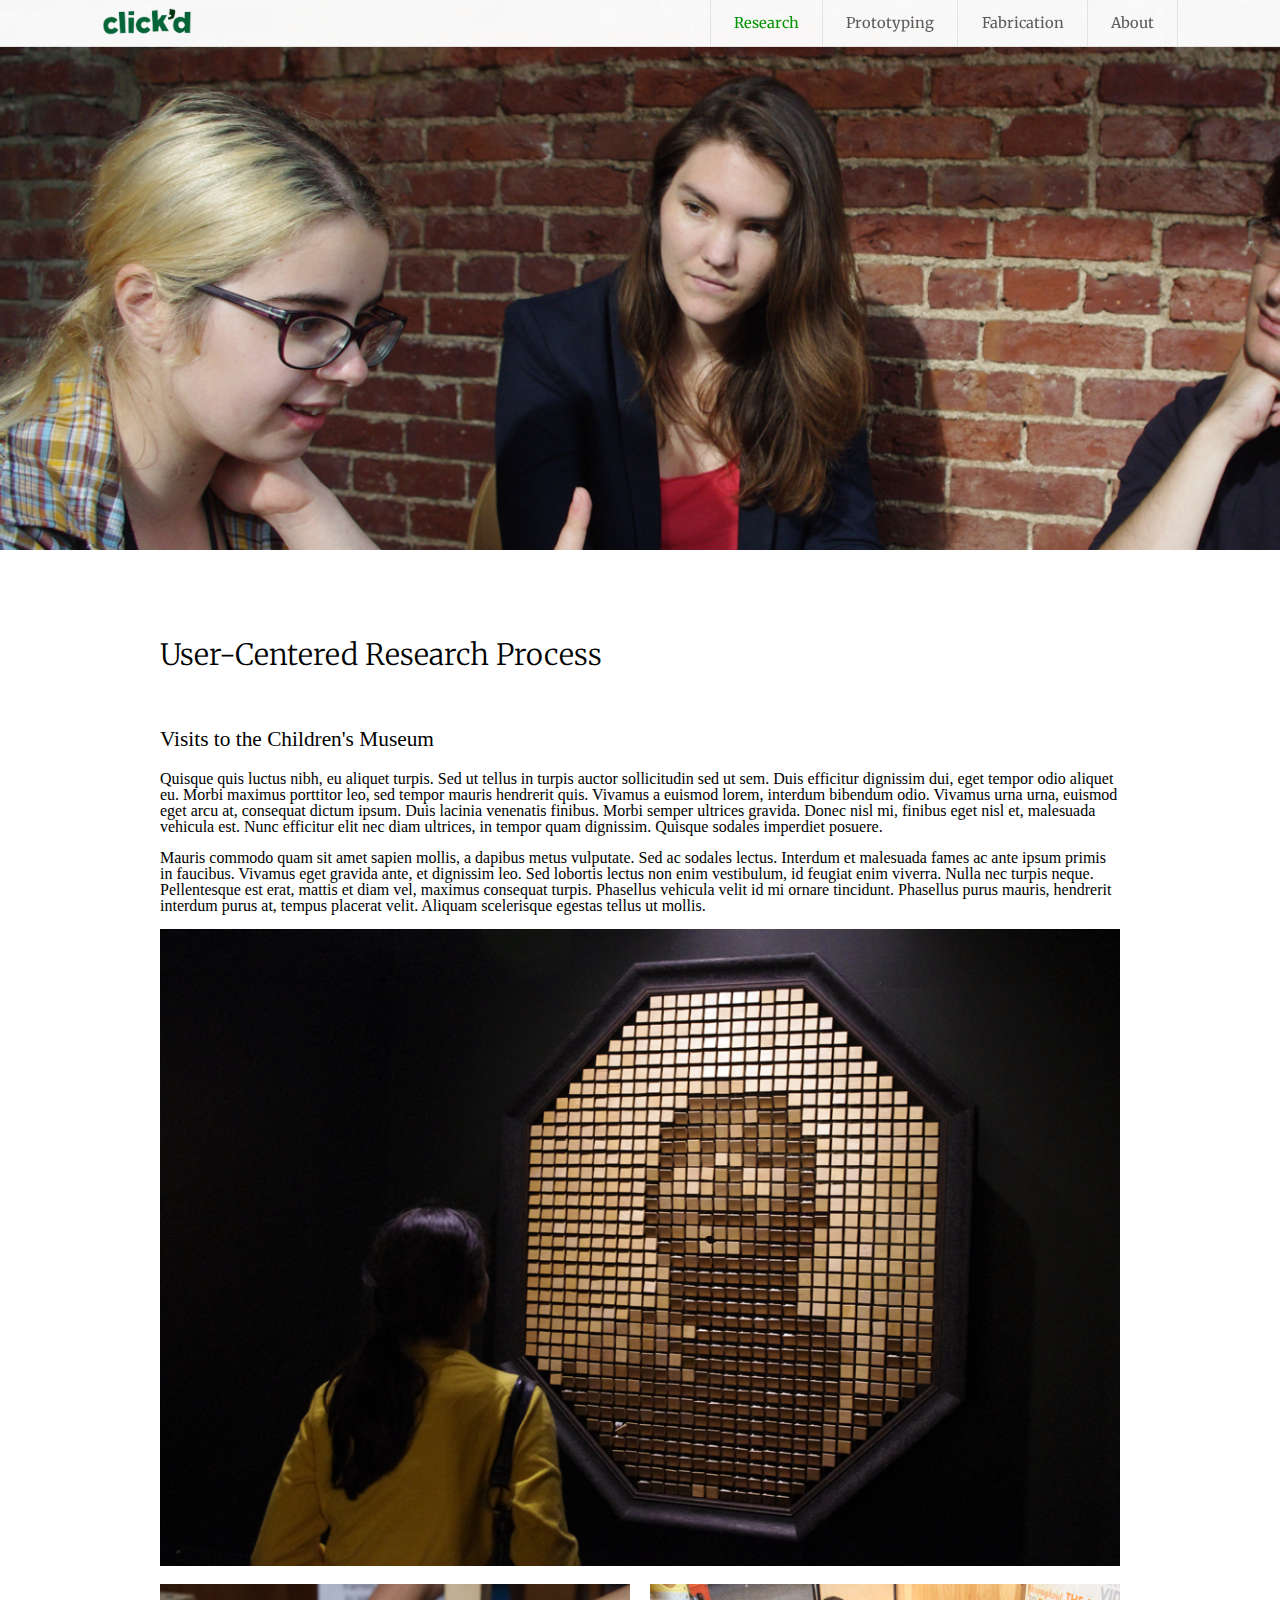
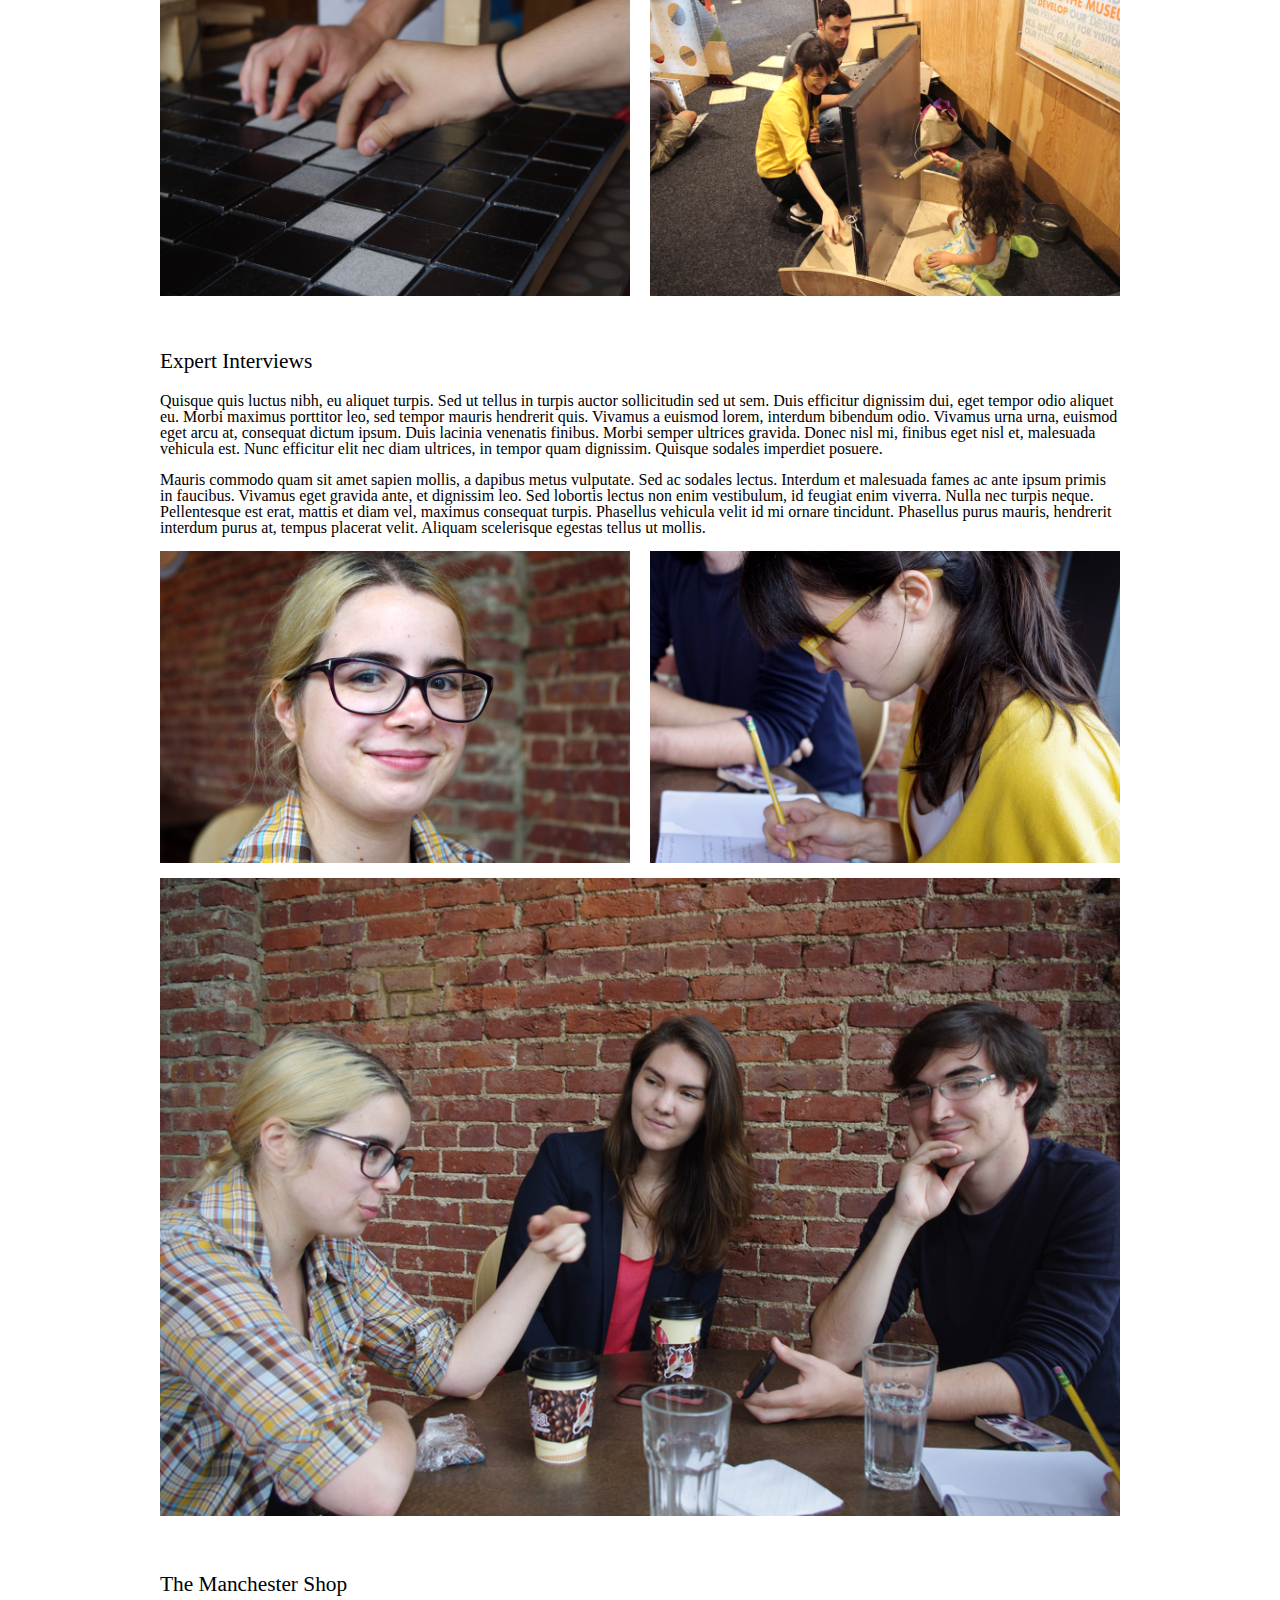
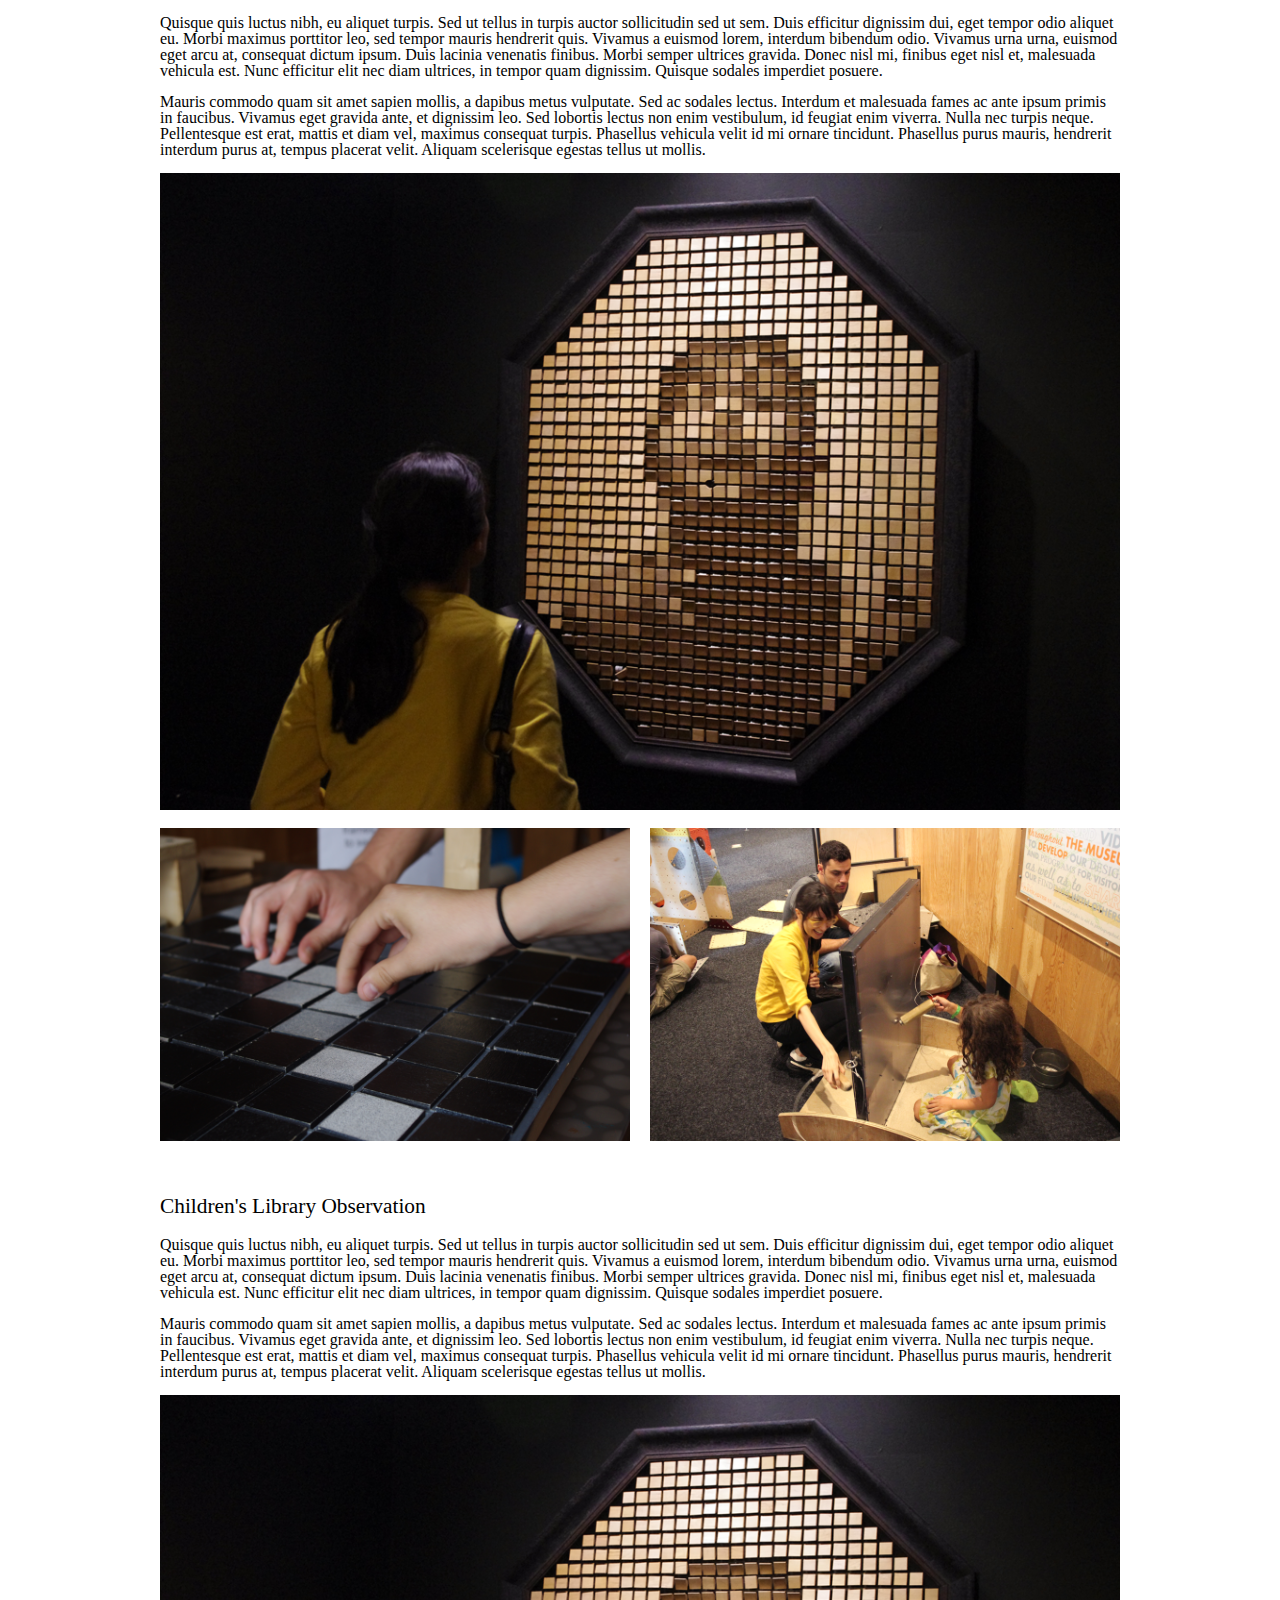
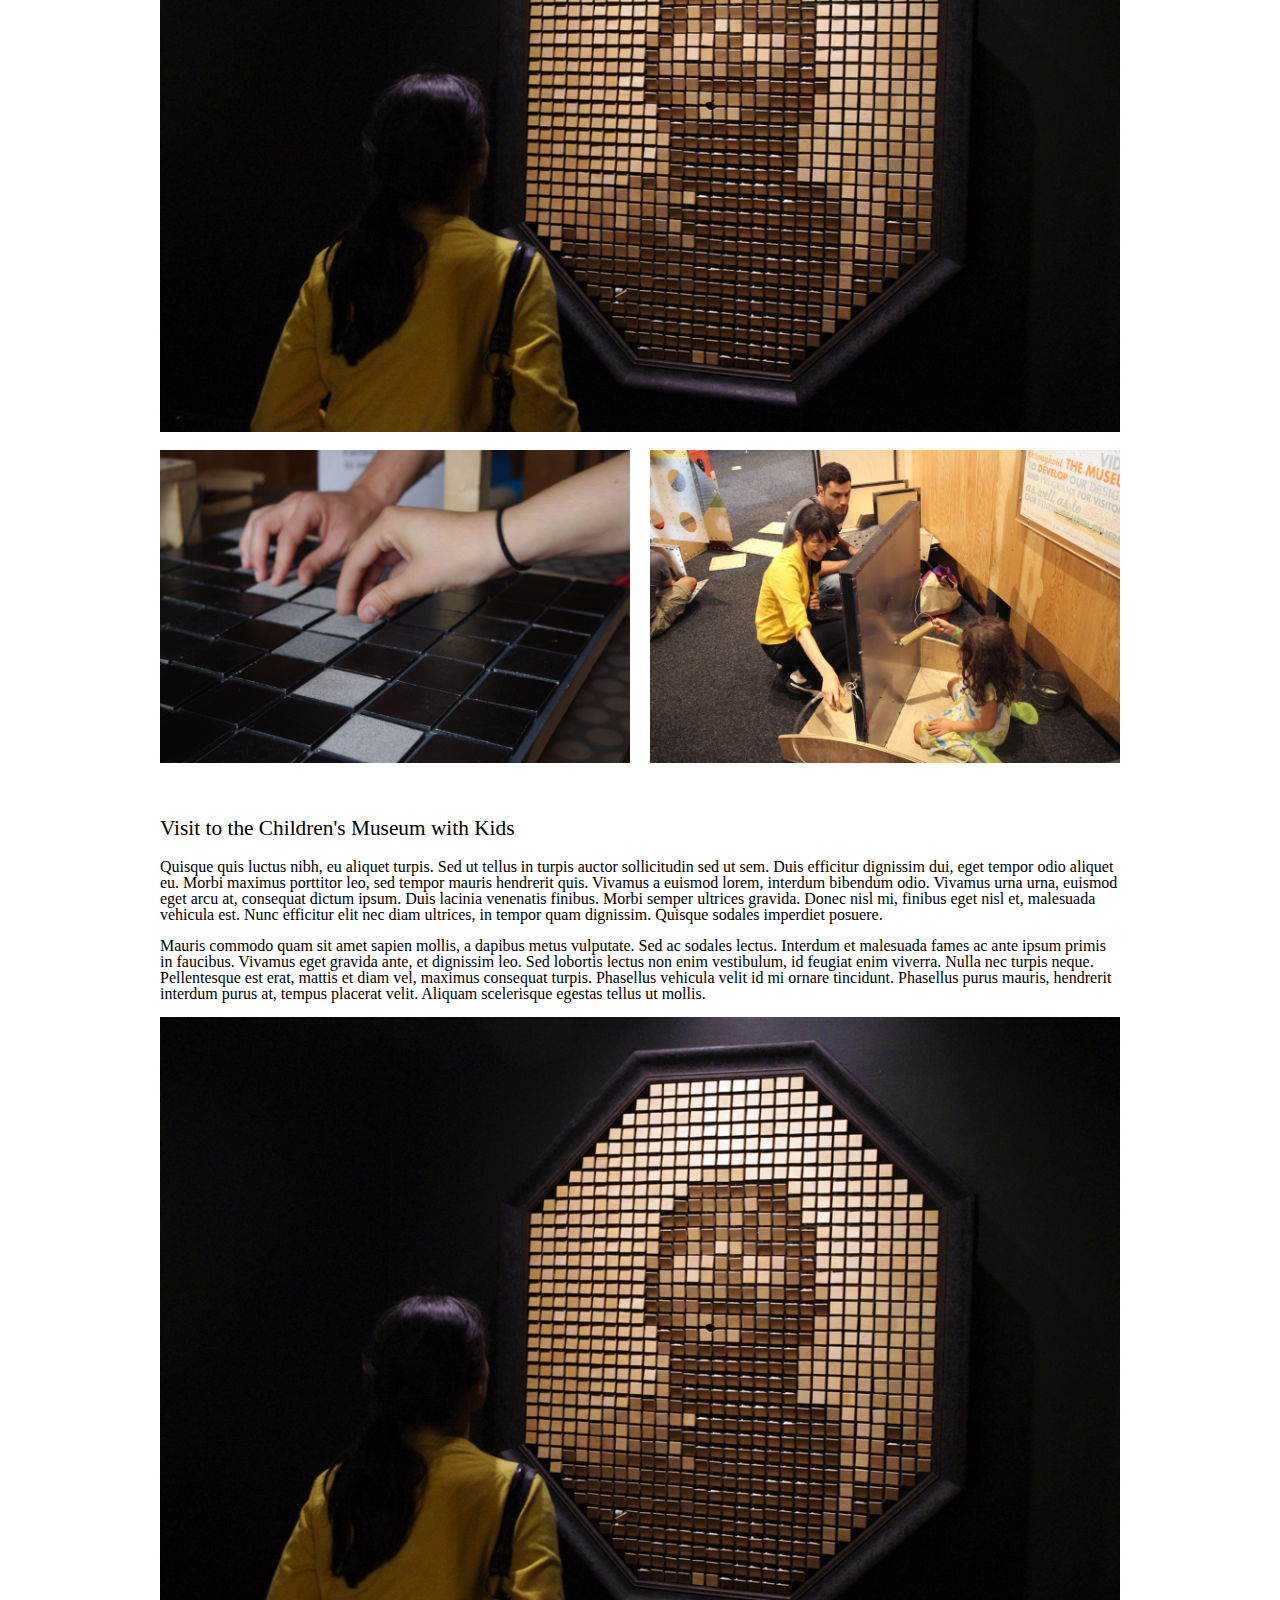
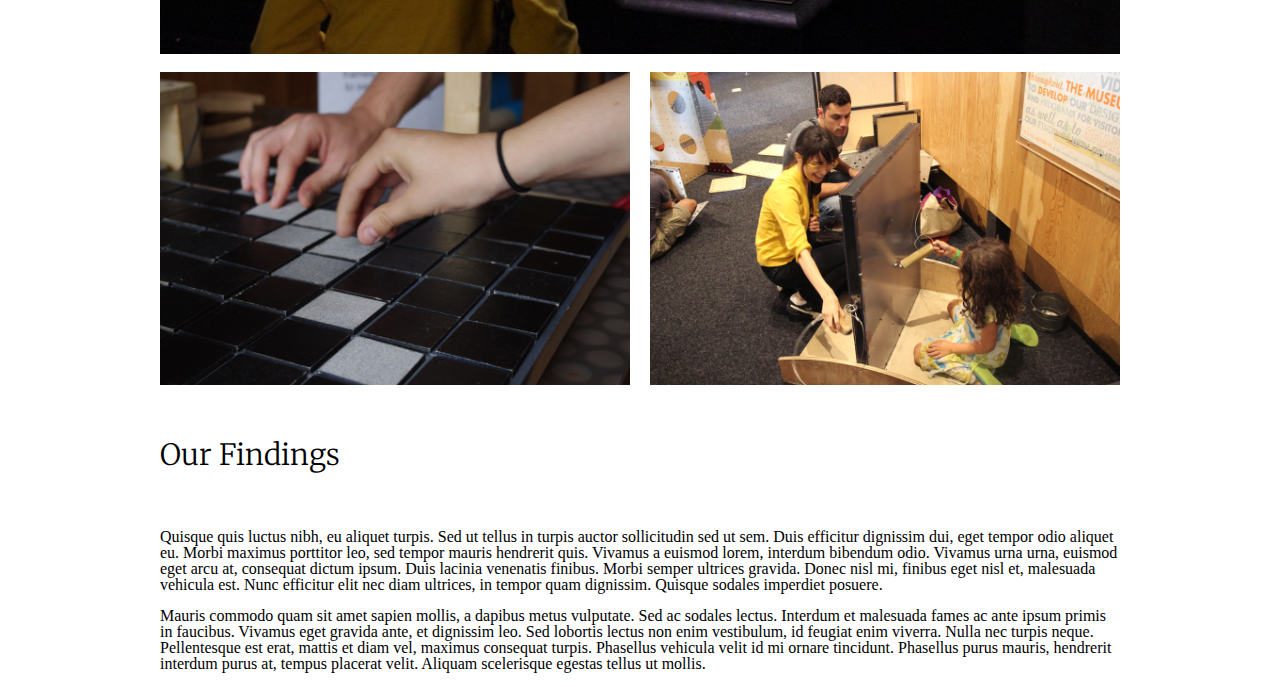
<file: directory/Research/Research.html>
<!doctype html>
<html>
<head>
<meta charset="UTF-8">
<title>Research</title>
<link href="../../styles.css" rel="stylesheet" type="text/css"/>
<link href='http://fonts.googleapis.com/css?family=Merriweather:400,300,300italic,400italic,700,700italic,900,900italic' rel='stylesheet' type='text/css'>
</head>

<body>

	<header>
    	<div><a href="../../index.html"><img src="../../images/logo.png"/></a></div>
    	<nav>
        	<ul>
            	<li class="first-nav-item"><a href="Research.html" class="on">Research</a></li><li><a href="#">Prototyping</a></li><li><a href="#">Fabrication</a></li><li><a href="../About/about.html">About</a></li>
            </ul>
        </nav>
    </header>
    
    <section>
    	<div class="hero" id="research"></div>
        
        <div class="container">
        
            <div class="content">
                <h1>User-Centered Research Process</h1>
                
                <div class="chunk">
                <h2>Visits to the Children's Museum</h2>
                
                <p>Quisque quis luctus nibh, eu aliquet turpis. Sed ut tellus in turpis auctor sollicitudin sed ut sem. Duis efficitur dignissim dui, eget tempor odio aliquet eu. Morbi maximus porttitor leo, sed tempor mauris hendrerit quis. Vivamus a euismod lorem, interdum bibendum odio. Vivamus urna urna, euismod eget arcu at, consequat dictum ipsum. Duis lacinia venenatis finibus. Morbi semper ultrices gravida. Donec nisl mi, finibus eget nisl et, malesuada vehicula est. Nunc efficitur elit nec diam ultrices, in tempor quam dignissim. Quisque sodales imperdiet posuere.</p>

<p>Mauris commodo quam sit amet sapien mollis, a dapibus metus vulputate. Sed ac sodales lectus. Interdum et malesuada fames ac ante ipsum primis in faucibus. Vivamus eget gravida ante, et dignissim leo. Sed lobortis lectus non enim vestibulum, id feugiat enim viverra. Nulla nec turpis neque. Pellentesque est erat, mattis et diam vel, maximus consequat turpis. Phasellus vehicula velit id mi ornare tincidunt. Phasellus purus mauris, hendrerit interdum purus at, tempus placerat velit. Aliquam scelerisque egestas tellus ut mollis.</p>

			<img src="images/1.png" class="one-col"/>
                <img src="images/2.png" class="two-col" id="img-space"/><img src="images/3.png" class="two-col"/>
                
				</div>
                
                <div class="chunk">
                <h2>Expert Interviews</h2>
                
                 <p>Quisque quis luctus nibh, eu aliquet turpis. Sed ut tellus in turpis auctor sollicitudin sed ut sem. Duis efficitur dignissim dui, eget tempor odio aliquet eu. Morbi maximus porttitor leo, sed tempor mauris hendrerit quis. Vivamus a euismod lorem, interdum bibendum odio. Vivamus urna urna, euismod eget arcu at, consequat dictum ipsum. Duis lacinia venenatis finibus. Morbi semper ultrices gravida. Donec nisl mi, finibus eget nisl et, malesuada vehicula est. Nunc efficitur elit nec diam ultrices, in tempor quam dignissim. Quisque sodales imperdiet posuere.</p>

<p>Mauris commodo quam sit amet sapien mollis, a dapibus metus vulputate. Sed ac sodales lectus. Interdum et malesuada fames ac ante ipsum primis in faucibus. Vivamus eget gravida ante, et dignissim leo. Sed lobortis lectus non enim vestibulum, id feugiat enim viverra. Nulla nec turpis neque. Pellentesque est erat, mattis et diam vel, maximus consequat turpis. Phasellus vehicula velit id mi ornare tincidunt. Phasellus purus mauris, hendrerit interdum purus at, tempus placerat velit. Aliquam scelerisque egestas tellus ut mollis.</p>
				<img src="images/4.png" class="two-col" id="img-space"/><img src="images/5.png" class="two-col"/>
				<img src="images/6.png" class="one-col"/>
                
				</div>

				<div class="chunk">
                <h2>The Manchester Shop</h2>
                
                 <p>Quisque quis luctus nibh, eu aliquet turpis. Sed ut tellus in turpis auctor sollicitudin sed ut sem. Duis efficitur dignissim dui, eget tempor odio aliquet eu. Morbi maximus porttitor leo, sed tempor mauris hendrerit quis. Vivamus a euismod lorem, interdum bibendum odio. Vivamus urna urna, euismod eget arcu at, consequat dictum ipsum. Duis lacinia venenatis finibus. Morbi semper ultrices gravida. Donec nisl mi, finibus eget nisl et, malesuada vehicula est. Nunc efficitur elit nec diam ultrices, in tempor quam dignissim. Quisque sodales imperdiet posuere.</p>

<p>Mauris commodo quam sit amet sapien mollis, a dapibus metus vulputate. Sed ac sodales lectus. Interdum et malesuada fames ac ante ipsum primis in faucibus. Vivamus eget gravida ante, et dignissim leo. Sed lobortis lectus non enim vestibulum, id feugiat enim viverra. Nulla nec turpis neque. Pellentesque est erat, mattis et diam vel, maximus consequat turpis. Phasellus vehicula velit id mi ornare tincidunt. Phasellus purus mauris, hendrerit interdum purus at, tempus placerat velit. Aliquam scelerisque egestas tellus ut mollis.</p>
				<img src="images/1.png" class="one-col"/>
                <img src="images/2.png" class="two-col" id="img-space"/><img src="images/3.png" class="two-col"/>
				</div>
                
                <div class="chunk">
                <h2>Children's Library Observation</h2>
                
                 <p>Quisque quis luctus nibh, eu aliquet turpis. Sed ut tellus in turpis auctor sollicitudin sed ut sem. Duis efficitur dignissim dui, eget tempor odio aliquet eu. Morbi maximus porttitor leo, sed tempor mauris hendrerit quis. Vivamus a euismod lorem, interdum bibendum odio. Vivamus urna urna, euismod eget arcu at, consequat dictum ipsum. Duis lacinia venenatis finibus. Morbi semper ultrices gravida. Donec nisl mi, finibus eget nisl et, malesuada vehicula est. Nunc efficitur elit nec diam ultrices, in tempor quam dignissim. Quisque sodales imperdiet posuere.</p>

<p>Mauris commodo quam sit amet sapien mollis, a dapibus metus vulputate. Sed ac sodales lectus. Interdum et malesuada fames ac ante ipsum primis in faucibus. Vivamus eget gravida ante, et dignissim leo. Sed lobortis lectus non enim vestibulum, id feugiat enim viverra. Nulla nec turpis neque. Pellentesque est erat, mattis et diam vel, maximus consequat turpis. Phasellus vehicula velit id mi ornare tincidunt. Phasellus purus mauris, hendrerit interdum purus at, tempus placerat velit. Aliquam scelerisque egestas tellus ut mollis.</p>
				<img src="images/1.png" class="one-col"/>
                <img src="images/2.png" class="two-col" id="img-space"/><img src="images/3.png" class="two-col"/>
				</div>
				
                <div class="chunk">
                <h2>Visit to the Children's Museum with Kids</h2>
                
                 <p>Quisque quis luctus nibh, eu aliquet turpis. Sed ut tellus in turpis auctor sollicitudin sed ut sem. Duis efficitur dignissim dui, eget tempor odio aliquet eu. Morbi maximus porttitor leo, sed tempor mauris hendrerit quis. Vivamus a euismod lorem, interdum bibendum odio. Vivamus urna urna, euismod eget arcu at, consequat dictum ipsum. Duis lacinia venenatis finibus. Morbi semper ultrices gravida. Donec nisl mi, finibus eget nisl et, malesuada vehicula est. Nunc efficitur elit nec diam ultrices, in tempor quam dignissim. Quisque sodales imperdiet posuere.</p>

<p>Mauris commodo quam sit amet sapien mollis, a dapibus metus vulputate. Sed ac sodales lectus. Interdum et malesuada fames ac ante ipsum primis in faucibus. Vivamus eget gravida ante, et dignissim leo. Sed lobortis lectus non enim vestibulum, id feugiat enim viverra. Nulla nec turpis neque. Pellentesque est erat, mattis et diam vel, maximus consequat turpis. Phasellus vehicula velit id mi ornare tincidunt. Phasellus purus mauris, hendrerit interdum purus at, tempus placerat velit. Aliquam scelerisque egestas tellus ut mollis.</p>
				<img src="images/1.png" class="one-col"/>
                <img src="images/2.png" class="two-col" id="img-space"/><img src="images/3.png" class="two-col"/>
				</div>
                
                <h1>Our Findings</h1>
                <p>Quisque quis luctus nibh, eu aliquet turpis. Sed ut tellus in turpis auctor sollicitudin sed ut sem. Duis efficitur dignissim dui, eget tempor odio aliquet eu. Morbi maximus porttitor leo, sed tempor mauris hendrerit quis. Vivamus a euismod lorem, interdum bibendum odio. Vivamus urna urna, euismod eget arcu at, consequat dictum ipsum. Duis lacinia venenatis finibus. Morbi semper ultrices gravida. Donec nisl mi, finibus eget nisl et, malesuada vehicula est. Nunc efficitur elit nec diam ultrices, in tempor quam dignissim. Quisque sodales imperdiet posuere.</p>

<p>Mauris commodo quam sit amet sapien mollis, a dapibus metus vulputate. Sed ac sodales lectus. Interdum et malesuada fames ac ante ipsum primis in faucibus. Vivamus eget gravida ante, et dignissim leo. Sed lobortis lectus non enim vestibulum, id feugiat enim viverra. Nulla nec turpis neque. Pellentesque est erat, mattis et diam vel, maximus consequat turpis. Phasellus vehicula velit id mi ornare tincidunt. Phasellus purus mauris, hendrerit interdum purus at, tempus placerat velit. Aliquam scelerisque egestas tellus ut mollis.</p>
                
            </div>
         </div>
         
	</section>

</body>


</html>
</file>
<file: styles.css>
@charset "UTF-8";
/* CSS Document */

@import 'reset.css';

header {
	opacity: .97;
	width: 100%;	
	position: fixed;
	background: #fff;
	border-bottom: solid 1px;
	border-color: #eaeaea;
	-webkit-box-shadow: 0px 3px 4px -2px rgba(0,0,0,0.03);
	-moz-box-shadow: 0px 3px 4px -2px rgba(0,0,0,0.03);
	box-shadow: 0px 3px 4px -2px rgba(0,0,0,0.03);
}

header div {
	float: left;
	width: auto;
	margin-left: 8%;
	vertical-align: top;
	padding-top: 8px;	
}

header img {
	width: 90px;
	height: auto;
	opacity: 1;
}

header img:hover {
	opacity: .8;
}

.container {
	max-width: 960px;
	margin: 0 auto;	
}

nav {
	text-align: right;
	margin-right: 8%;
	width: 60%;
	float: right;
	vertical-align: top;
}

nav ul li {
	display: inline-block;
	padding: 15px 3%;
	border-right: solid 1px;
	border-color: #eaeaea;
	transition-property: background;
	transition-duration: .6s;
}

.first-nav-item {
	border-left: solid 1px;
	border-color: #eaeaea;	
}

nav ul li a {
	text-decoration: none;
	font-family: 'Merriweather', Helvetica, Arial, sans-serif;
	font-weight: 400;
	font-size: 11pt;
	color: #5E5E5E;	
}

nav ul li:hover {
	background: #F7F7F7;
	transition-property: background;
	transition-duration: .6s;
}

nav ul li a:active {
	color: #000;	
}

.on {
	color: #090;	
}

section {
	width: 100%;	
}

.hero {
	width: 100%;
	height: 550px;	
}

#about {
	background: url(directory/About/images/cover3.jpg) no-repeat top left fixed;	
	background-size: cover;
}

#research {
	background: url(directory/Research/images/cover.png) no-repeat top left fixed;	
	background-size: cover;	
}

.content {
	padding-top: 90px;	
}

.content h1 {
	font-size: 22pt;
	font-weight: 300;
	padding-bottom: 60px;
	font-family: 'Merriweather', Helvetica, Arial, sans-serif;	
}

.content h2 {
	padding-bottom: 20px;
	font-size: 16pt;	
}

.content p {
	font-size: 12pt;
	padding-bottom: 15px;	
}

.content img {
	width: 100%;	
}

.content .one-col {
	width: 100%;
	height: auto;	
	padding-bottom: 15px;
}

.content .two-col {
	width: 49%;
	height: auto;	
	padding-bottom: 15px;
	vertical-align: top;
}

.content .three-col {
	width: 32%;
	height: auto;
	padding-bottom: 15px;
	vertical-align: top;	
}

#img-space {
	margin-right: 2%;
}

.chunk {
	padding-bottom: 40px;	
}
</file>
